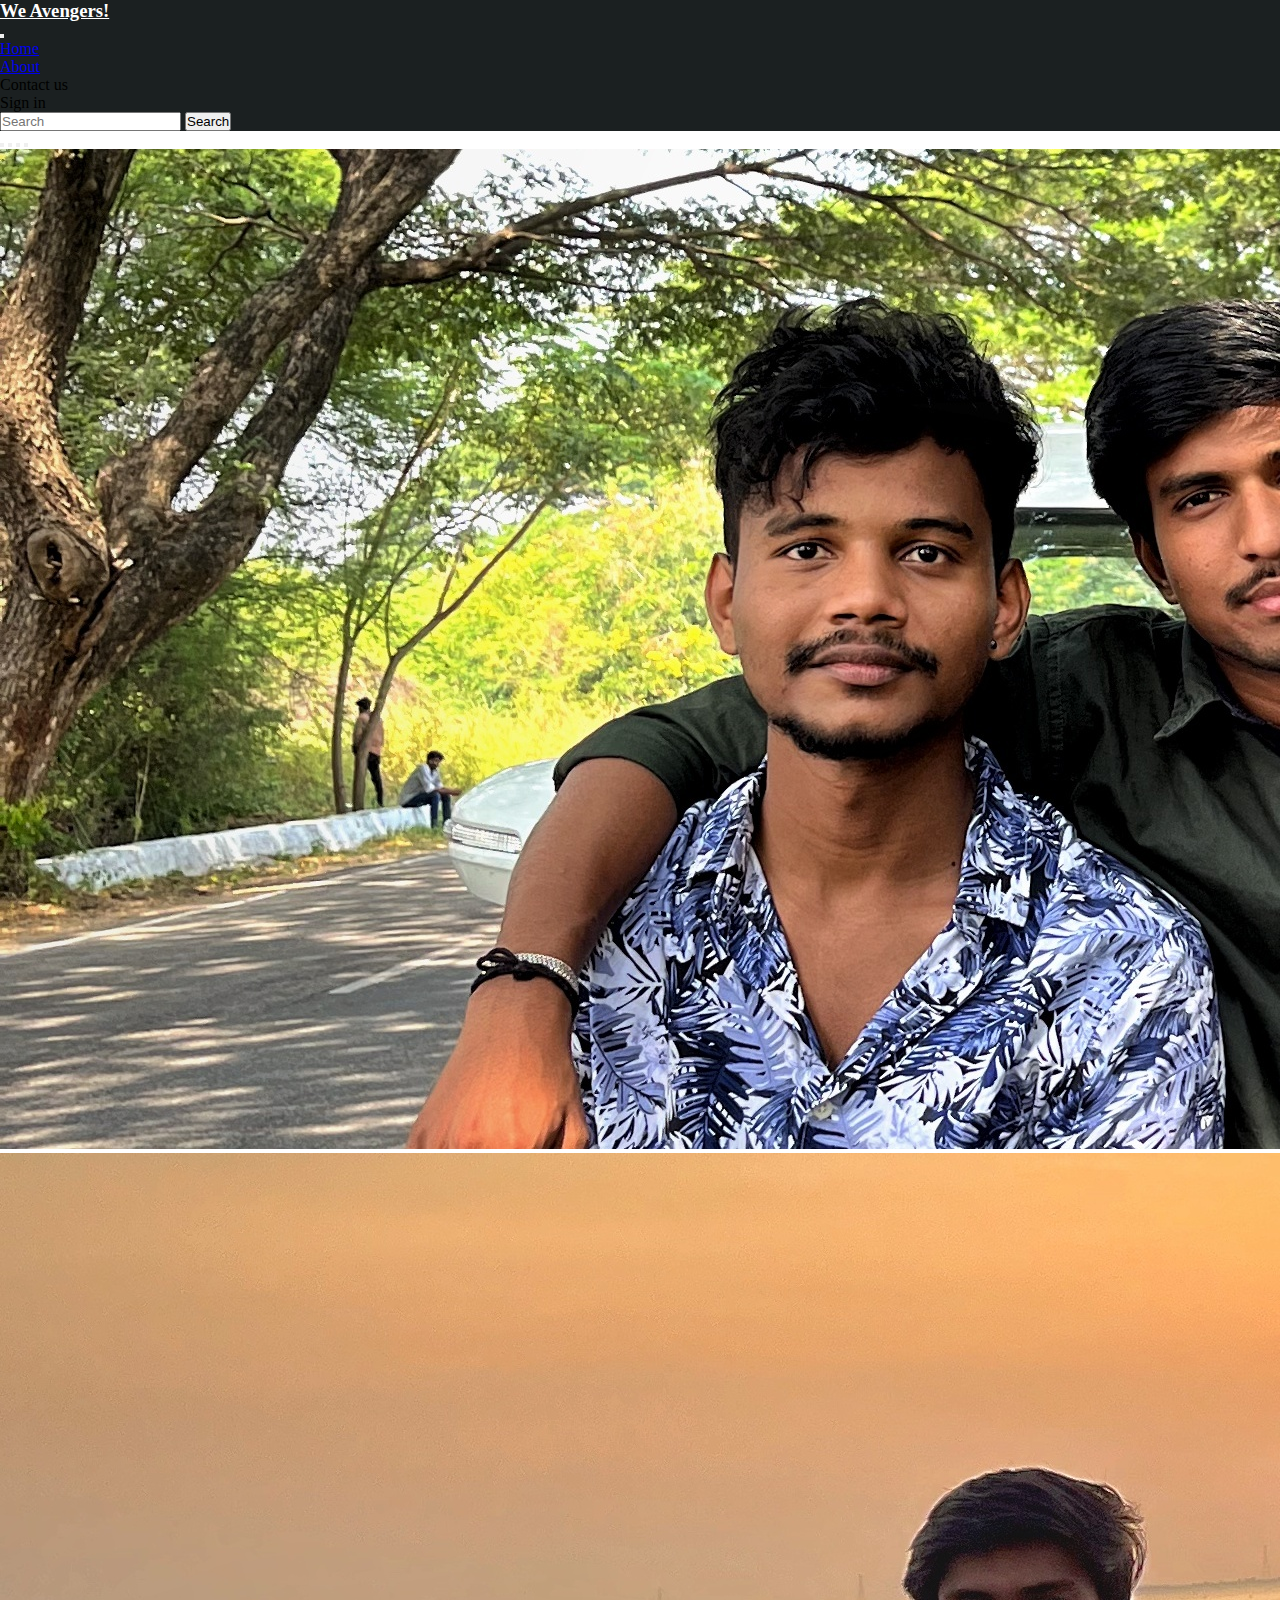
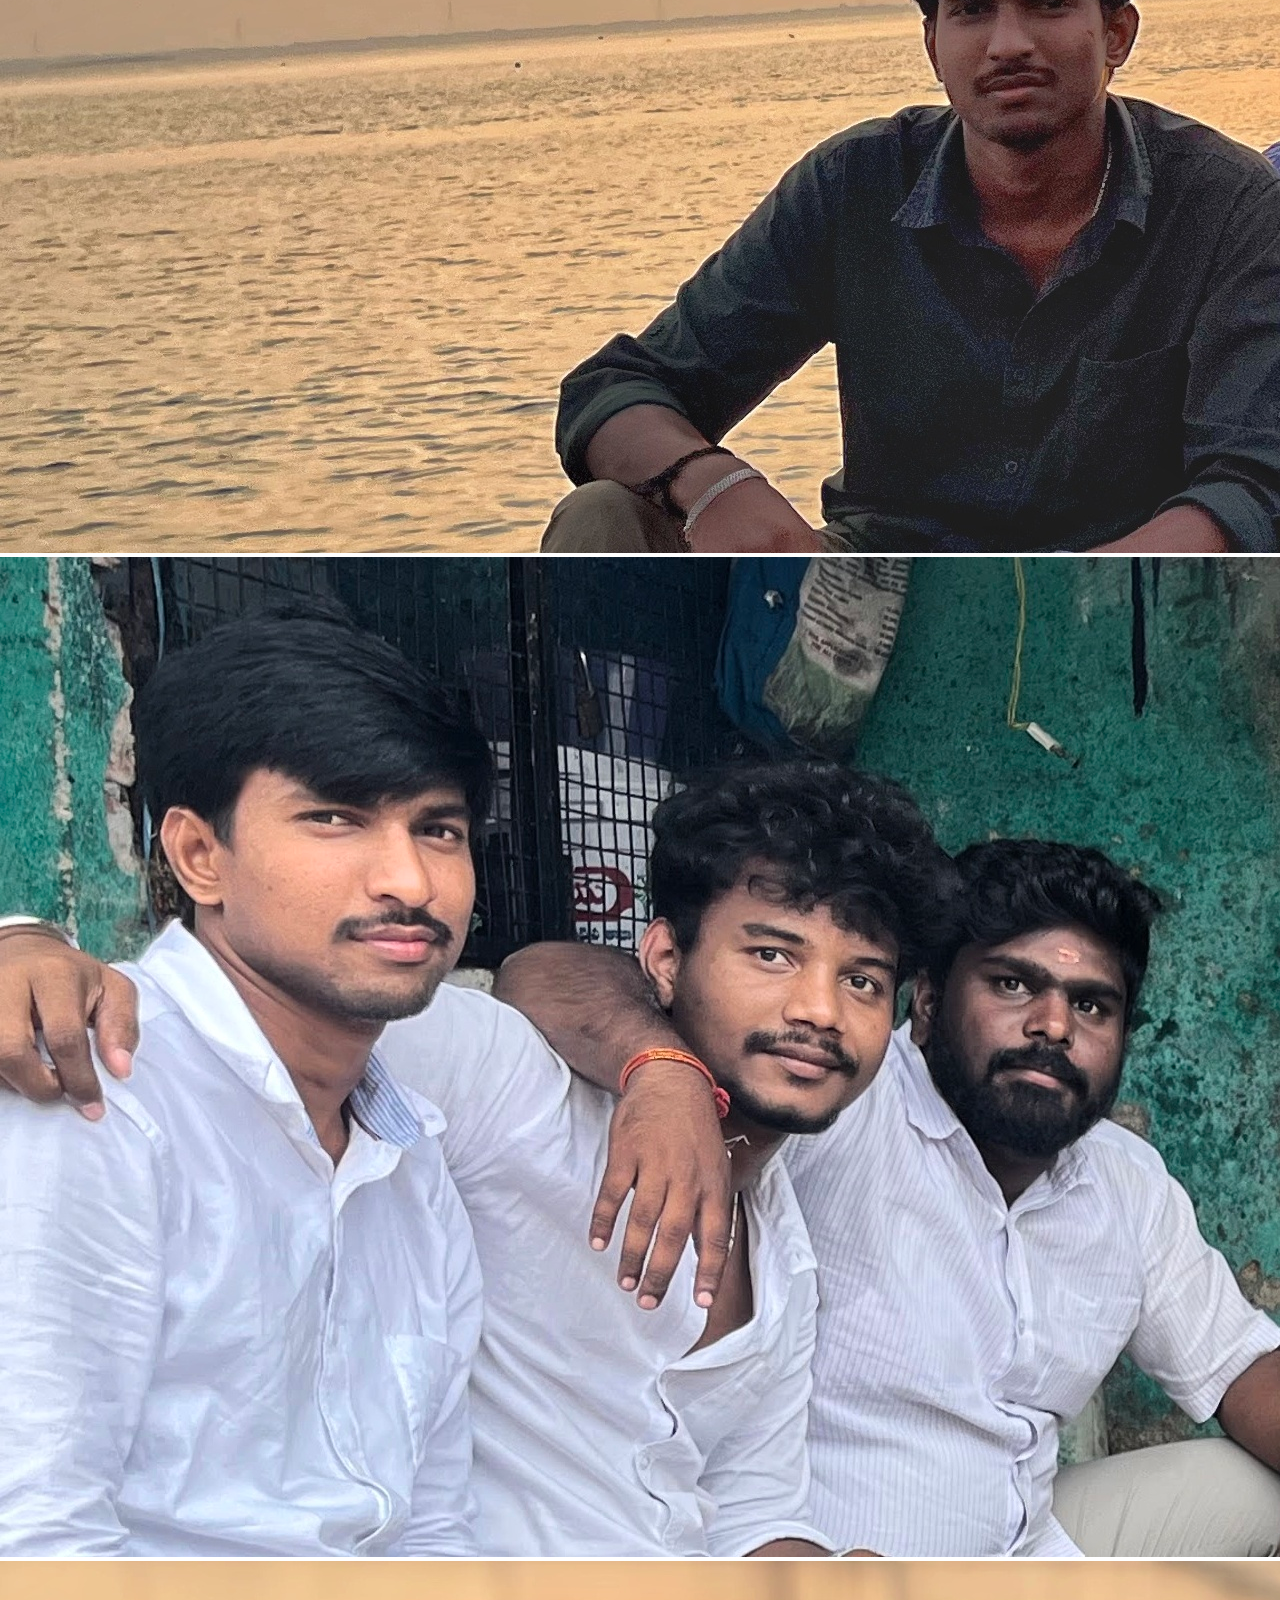
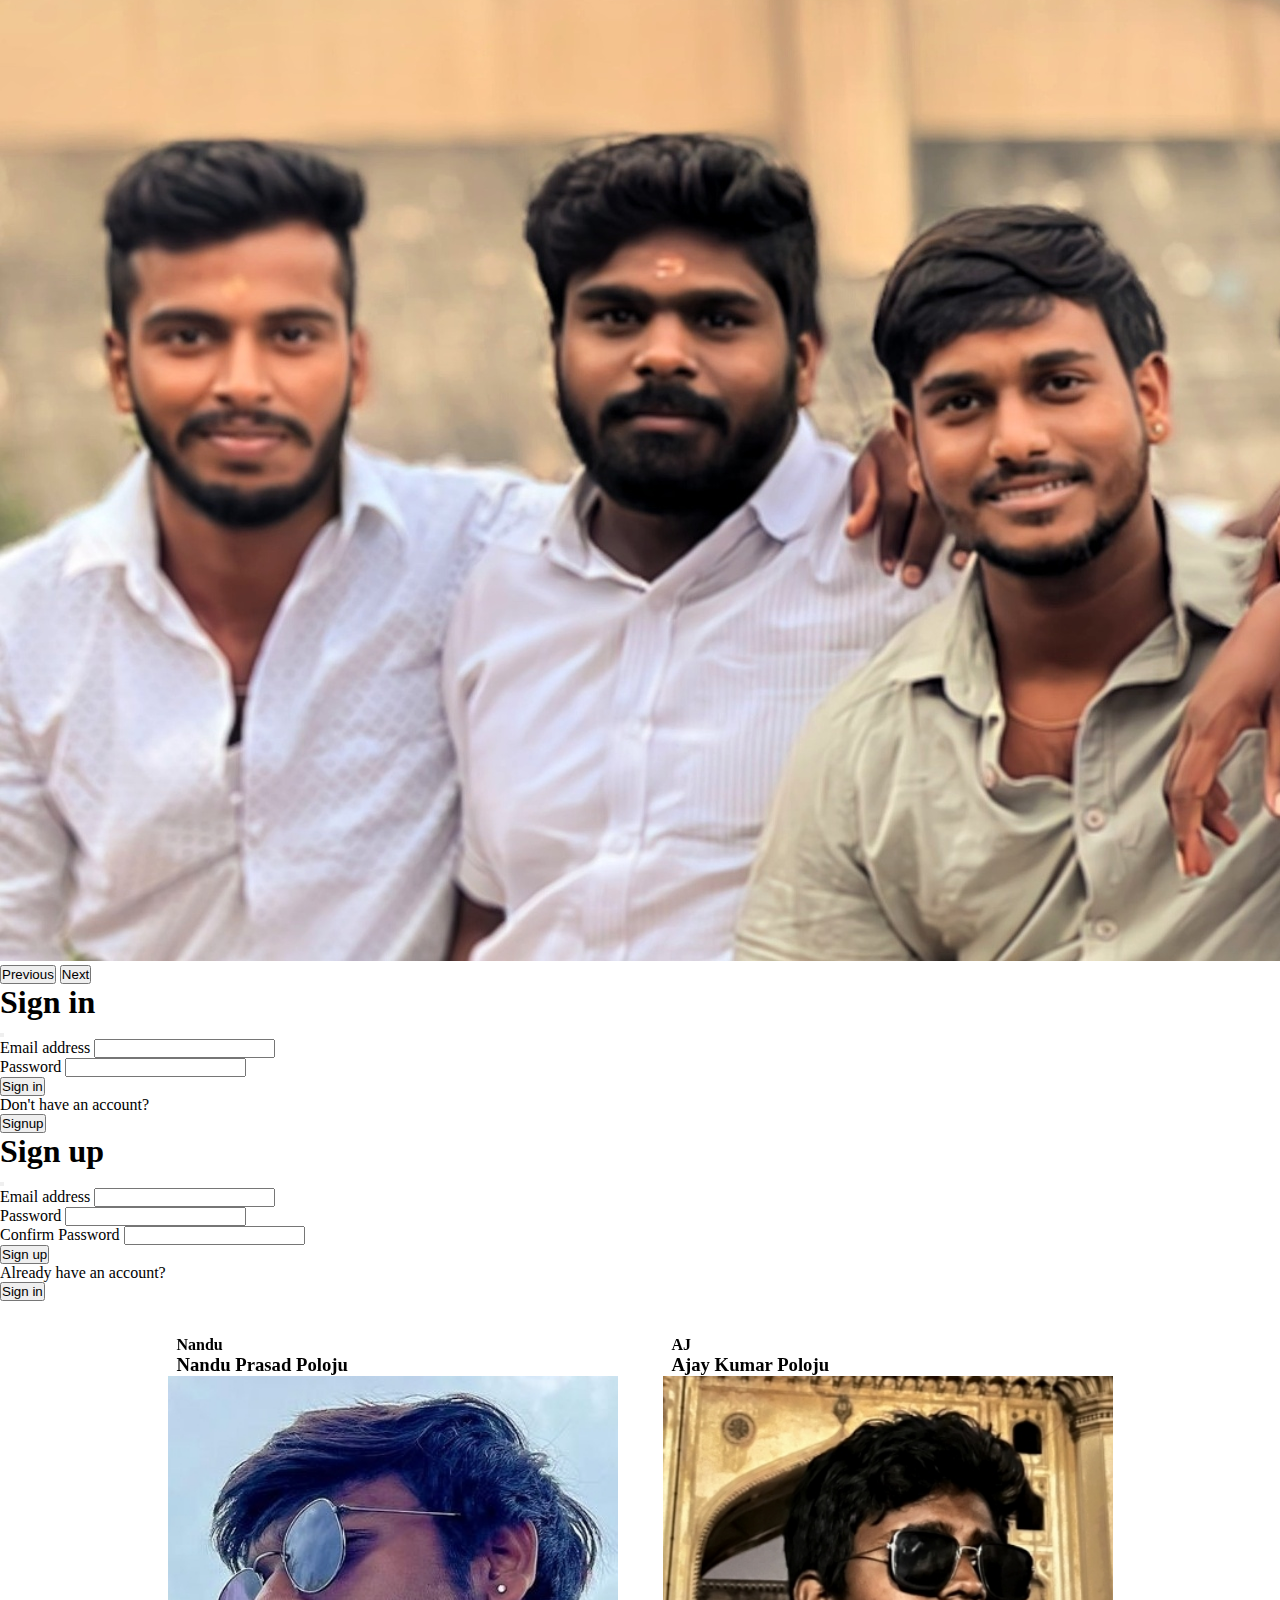
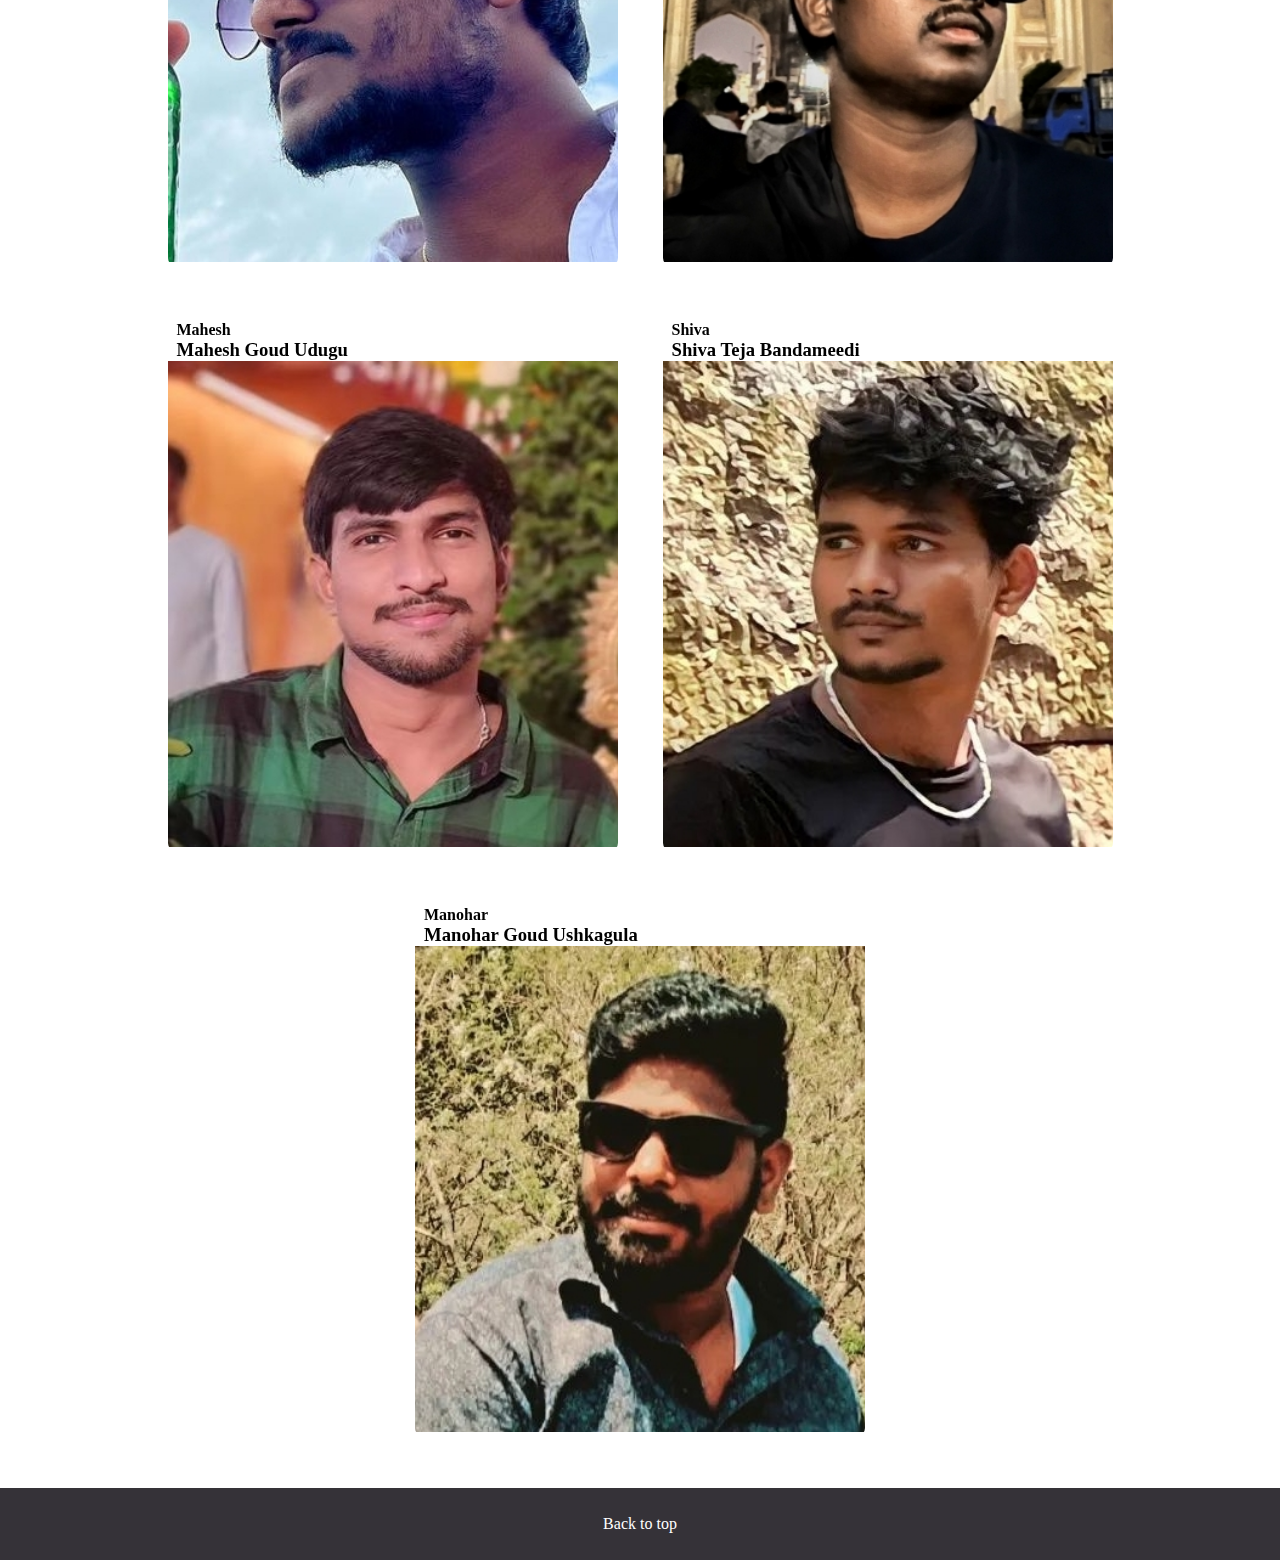
<file: index.html>
<!doctype html>
<html lang="en">
  <head>
    <meta charset="utf-8">
    <meta name="viewport" content="width=device-width, initial-scale=1">
    <title>Bootstrap demo</title>
    <link href="https://cdn.jsdelivr.net/npm/bootstrap@5.3.2/dist/css/bootstrap.min.css" rel="stylesheet" integrity="sha384-T3c6CoIi6uLrA9TneNEoa7RxnatzjcDSCmG1MXxSR1GAsXEV/Dwwykc2MPK8M2HN" crossorigin="anonymous">
    <link href="style.css" rel="stylesheet"/>
  </head>
  <body>
    <nav class="navbar navbar-expand-lg bg-body-tertiary sticky-top" data-bs-theme="dark">
      <div class="container-fluid">
        <a class="logo navbar-brand" href="#"><h3>We Avengers!</h3></a>
        <button class="navbar-toggler" type="button" data-bs-toggle="collapse" data-bs-target="#navbarTogglerDemo02" aria-controls="navbarTogglerDemo02" aria-expanded="false" aria-label="Toggle navigation">
          <span class="navbar-toggler-icon"></span>
        </button>
        <div class=" options collapse navbar-collapse" id="navbarTogglerDemo02">
          <ul class="navbar-nav me-auto mb-2 mb-lg-0">
            <li class="nav-item ">
              <a class="nav-link active" aria-current="page" href="/We-Avengers-/index.html">Home</a>
            </li>
            <li class="nav-item">
              <a class="nav-link" href="/We-Avengers-/About.html">About</a>
            </li>
            <li class="nav-item">
              <a class="nav-link" aria-disabled="false">Contact us</a>
            </li>
            <li class="nav-item">
              <a class="nav-link" aria-disabled="false" data-bs-toggle="modal" data-bs-target="#loginform">Sign in</a>
            </li>
          </ul>
          <form class="d-flex" role="search">
            <input class="form-control mb-2" type="search" placeholder="Search" aria-label="Search">
            <button class="btn btn-outline-success" type="submit">Search</button>
          </form>
        </div>
      </div>
    </nav>
   
    <div id="carouselExampleIndicators" class="carousel slide carousel-fade mb-4 d-flex " data-bs-ride="carousel">
      <div class="carousel-indicators">
        <button type="button" data-bs-target="#carouselExampleIndicators" data-bs-slide-to="0" class="active" aria-current="true" aria-label="Slide 1"></button>
        <button type="button" data-bs-target="#carouselExampleIndicators" data-bs-slide-to="1" aria-label="Slide 2"></button>
        <button type="button" data-bs-target="#carouselExampleIndicators" data-bs-slide-to="2" aria-label="Slide 3"></button>
        <button type="button" data-bs-target="#carouselExampleIndicators" data-bs-slide-to="3" aria-label="Slide 4"></button>
        </div>
        <div class="slider carousel-inner">
          <div class=" carousel-item active">
            <img src="1.jpeg" class=" w-100" alt="...">
          </div>
          <div class="carousel-item">
            <img src="2.jpeg" class=" w-100 " alt="...">
          </div>
          <div class="carousel-item">
            <img src="3.jpeg" class=" w-100" alt="...">
          </div>
          <div class="carousel-item">
            <img src="4.jpeg" class=" w-100" alt="...">
          </div>
        </div>
        <button class="carousel-control-prev" type="button" data-bs-target="#carouselExampleIndicators" data-bs-slide="prev">
          <span class="carousel-control-prev-icon" aria-hidden="true"></span>
          <span class="visually-hidden">Previous</span>
        </button>
        <button class="carousel-control-next" type="button" data-bs-target="#carouselExampleIndicators" data-bs-slide="next">
          <span class="carousel-control-next-icon" aria-hidden="true"></span>
          <span class="visually-hidden">Next</span>
        </button>
    </div>

    <!--Login Modal -->
    <div class="modal fade" id="loginform" data-bs-backdrop="static" data-bs-keyboard="false" tabindex="-1" aria-labelledby="staticBackdropLabel" aria-hidden="true">
      <div class="modal-dialog">
        <div class="modal-content">
          <div class="modal-header">
            <h1 class="modal-title fs-5" id="staticBackdropLabel">Sign in</h1>
            <button type="button" class="btn-close" data-bs-dismiss="modal" aria-label="Close"></button>
          </div> 
          <div class="modal-body">
            <form>
              <div class="mb-3">
                <label for="exampleInputEmail1" class="form-label">Email address</label>
                <input type="email" class="form-control" id="exampleInputEmail1" aria-describedby="emailHelp" required>
              </div>
              <div class="mb-3">
                <label for="exampleInputPassword1"class="form-label">Password</label>
                <input type="password" class="form-control" id="exampleInputPassword1" required>
              </div>
              <button type="submit" class="btn btn-primary">Sign in</button>
            </form>
          </div>
          <div class="modal-footer">
           <p>Don't have an account?</p>
            <button type="button" class="btn btn-primary" data-bs-toggle="modal" data-bs-target="#signupform">Signup</button>
          </div>
        </div>
      </div>
    </div>
        <!-- Signup Modal -->
        <div class="modal fade" id="signupform" data-bs-backdrop="static" data-bs-keyboard="false" tabindex="-1" aria-labelledby="staticBackdropLabel" aria-hidden="true">
          <div class="modal-dialog">
            <div class="modal-content">
              <div class="modal-header">
                <h1 class="modal-title fs-5" id="staticBackdropLabel">Sign up</h1>
                <button type="button" class="btn-close" data-bs-dismiss="modal" aria-label="Close"></button>
              </div>
              <div class="modal-body">
                <form>
                  <div class="mb-3">
                    <label for="exampleInputEmail1" class="form-label">Email address</label>
                    <input type="email" class="form-control" id="exampleInputEmail1"aria-describedby="emailHelp" required>
                  </div>
                  <div class="mb-3">
                    <label for="exampleInputPassword1" class="form-label">Password</label>
                    <input type="password" class="form-control" id="cexampleInputPassword1" required>
                  </div>
                  <div class="mb-3">
                    <label for="cexampleInputPassword1" class="form-label"> Confirm Password</label>
                    <input type="password" class="form-control" id="cexampleInputPassword1" required>
                  </div>
                  <button type="submit" class="btn btn-primary">Sign up</button>
                </form>
              </div>
              <div class="modal-footer">
               <p>Already have an account?</p>
                <button type="button" class="btn btn-primary" data-bs-toggle="modal" data-bs-target="#loginform">Sign in</button>
              </div>
            </div>
          </div>
        </div>
    <div class="container">
         <div class="box">
          <div class="name">
            <p>Nandu</p>
            <h3>Nandu Prasad Poloju</h3>
          </div>
          <div class="img img1"></div>
        </div>
        <div class="box">
          <div class="name">
            <p>AJ</p>
            <h3>Ajay Kumar Poloju</h3>
          </div>
          <div class="img img2"></div>
        </div>
        <div class="box">
          <div class="name">
            <p>Mahesh</p>
            <h3>Mahesh Goud Udugu</h3>
          </div>
          <div class="img img3"></div>
        </div>
        <div class="box">
          <div class="name">
            <p>Shiva</p>
            <h3>Shiva Teja Bandameedi</h3>
          </div>
          <div class="img img4"></div>
        </div>
        <div class="box">
          <div class="name">
            <p>Manohar</p>
            <h3>Manohar Goud Ushkagula</h3>
          </div>
          <div class="img img5"></div>
        </div>
    </div>
    <footer class="text-center" data-bs-theme="dark">
      <p class="mb-0">
        <a href="#">Back to top</a>
      </p>
    </footer>
    <script src="https://cdn.jsdelivr.net/npm/bootstrap@5.3.2/dist/js/bootstrap.bundle.min.js" integrity="sha384-C6RzsynM9kWDrMNeT87bh95OGNyZPhcTNXj1NW7RuBCsyN/o0jlpcV8Qyq46cDfL" crossorigin="anonymous"></script>
  </body>

</html>
</file>
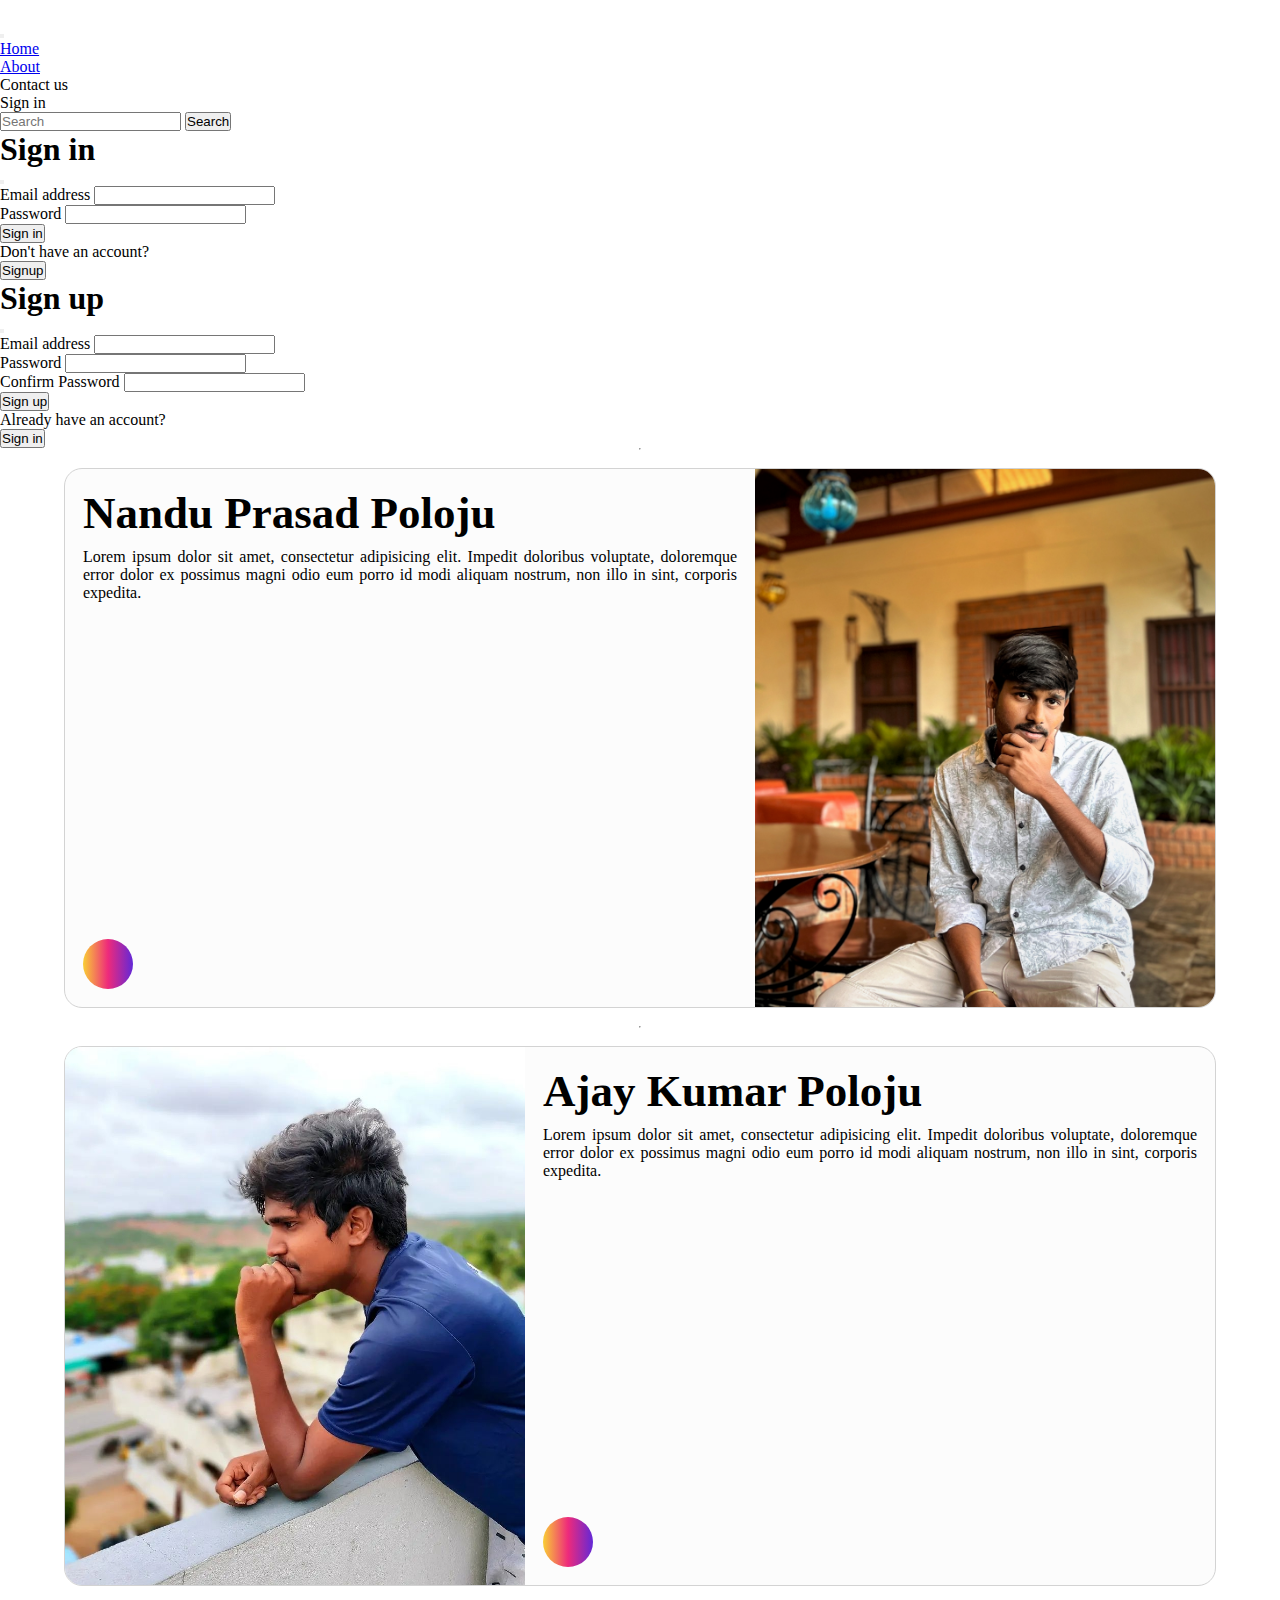
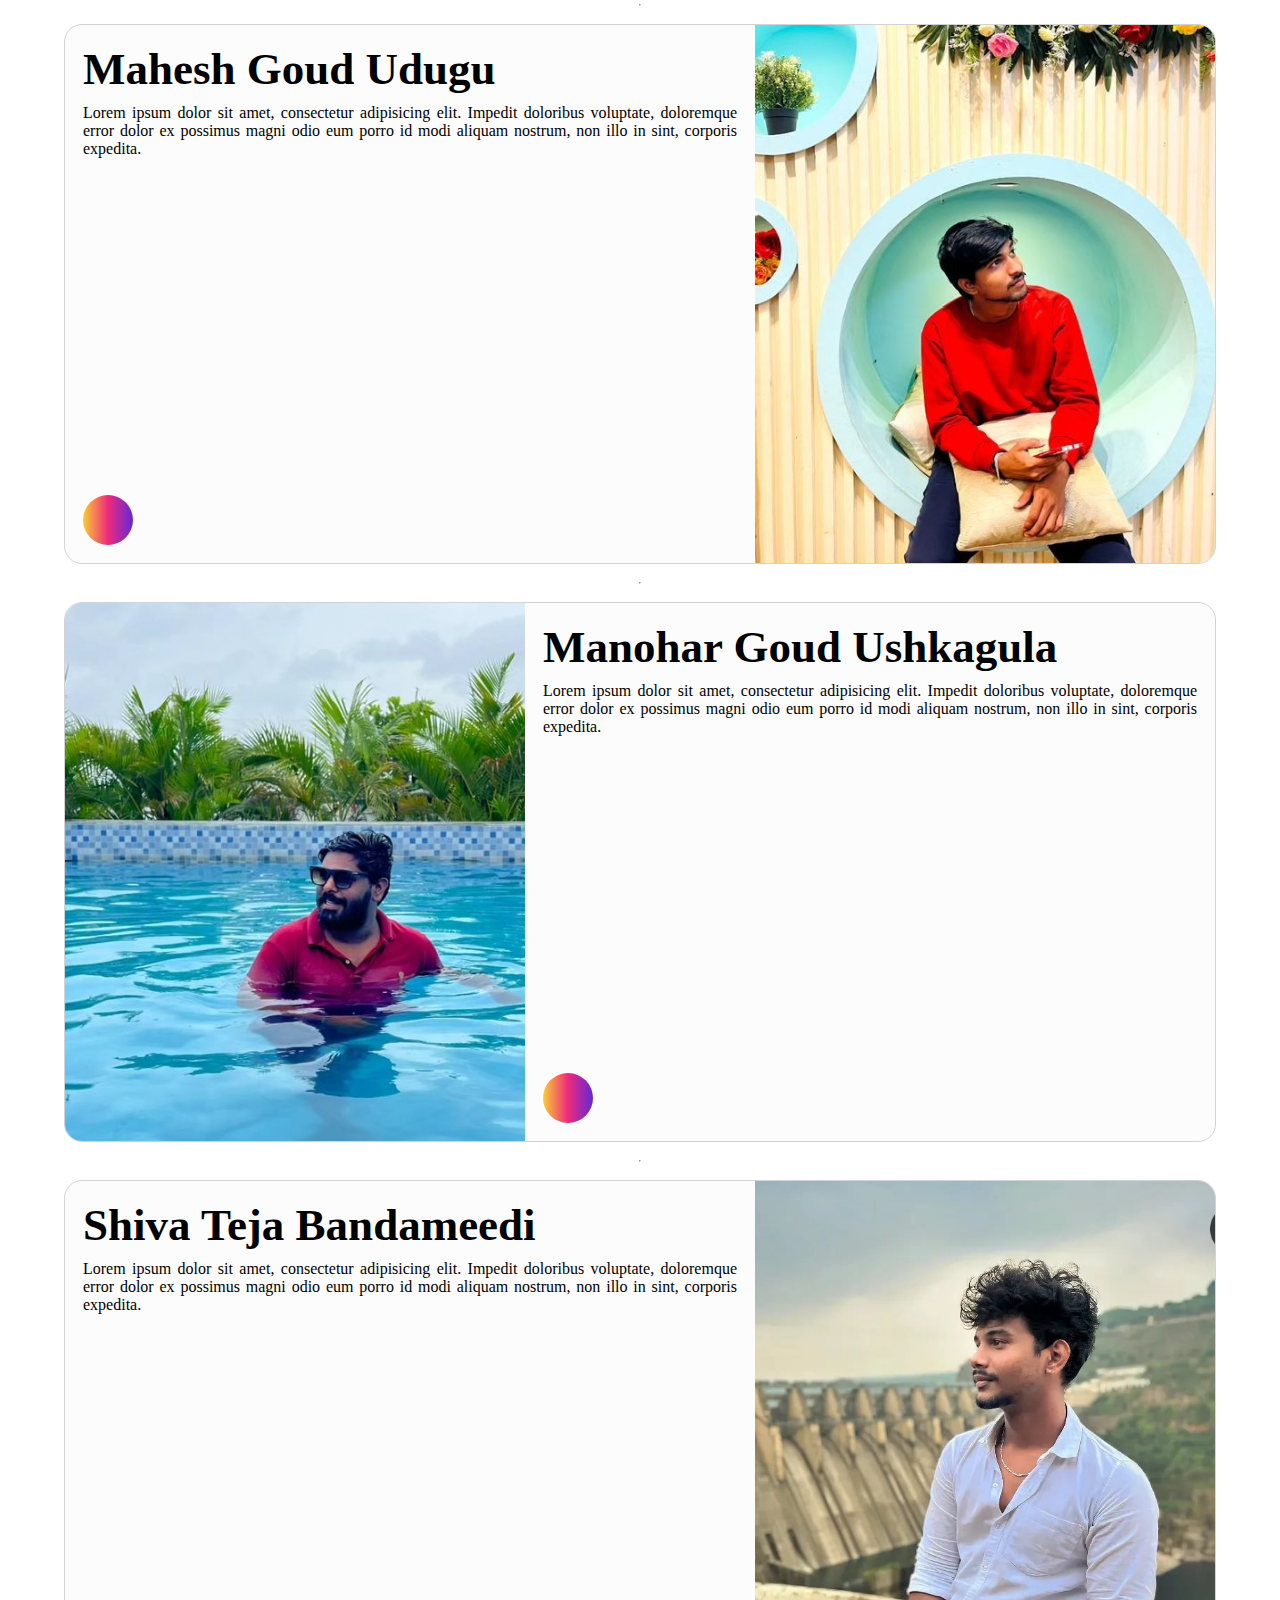
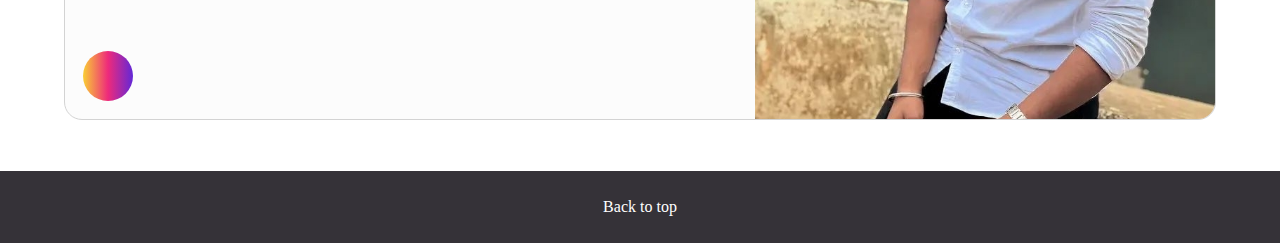
<file: About.html>
<!doctype html>
<html lang="en">
  <head>
    <meta charset="utf-8">
    <meta name="viewport" content="width=device-width, initial-scale=1">
    <title>We Avengers!-About</title>
    <link href="https://cdn.jsdelivr.net/npm/bootstrap@5.3.2/dist/css/bootstrap.min.css" rel="stylesheet" integrity="sha384-T3c6CoIi6uLrA9TneNEoa7RxnatzjcDSCmG1MXxSR1GAsXEV/Dwwykc2MPK8M2HN" crossorigin="anonymous">
    <link href="style1.css" rel="stylesheet"/>
    <link rel="stylesheet" href="https://cdnjs.cloudflare.com/ajax/libs/font-awesome/6.5.1/css/all.min.css" integrity="sha512-DTOQO9RWCH3ppGqcWaEA1BIZOC6xxalwEsw9c2QQeAIftl+Vegovlnee1c9QX4TctnWMn13TZye+giMm8e2LwA==" crossorigin="anonymous" referrerpolicy="no-referrer" />
  </head>
  <body>
    <nav class="navbar navbar-expand-lg bg-body-tertiary sticky-top" data-bs-theme="dark">
      <div class="container-fluid">
        <a class=" logo navbar-brand" href="#"><h3>We Avengers!</h3></a>
        <button class="navbar-toggler" type="button" data-bs-toggle="collapse" data-bs-target="#navbarTogglerDemo02" aria-controls="navbarTogglerDemo02" aria-expanded="false" aria-label="Toggle navigation">
          <span class="navbar-toggler-icon"></span>
        </button>
        <div class=" options collapse navbar-collapse" id="navbarTogglerDemo02">
          <ul class="navbar-nav me-auto mb-2 mb-lg-0">
            <li class="nav-item">
              <a class="nav-link"  href="/We-Avengers-/index.html">Home</a>
            </li>
            <li class="nav-item">
              <a class="nav-link active" href="/We-Avengers-/About.html">About</a>
            </li>
            <li class="nav-item">
              <a class="nav-link" aria-disabled="false">Contact us</a>
            </li>
            <li class="nav-item">
              <a class="nav-link" aria-disabled="false" data-bs-toggle="modal" data-bs-target="#loginform">Sign in</a>
            </li>
          </ul>
          <form class="d-flex" role="search">
            <input class="form-control mb-2" type="search" placeholder="Search" aria-label="Search">
            <button class="btn btn-outline-success" type="submit">Search</button>
          </form>
        </div>
      </div>
    </nav>
   


    <!--Login Modal -->
    <div class="modal fade" id="loginform" data-bs-backdrop="static" data-bs-keyboard="false" tabindex="-1" aria-labelledby="staticBackdropLabel" aria-hidden="true">
      <div class="modal-dialog">
        <div class="modal-content">
          <div class="modal-header">
            <h1 class="modal-title fs-5" id="staticBackdropLabel">Sign in</h1>
            <button type="button" class="btn-close" data-bs-dismiss="modal" aria-label="Close"></button>
          </div> 
          <div class="modal-body">
            <form>
              <div class="mb-3">
                <label for="exampleInputEmail1" class="form-label">Email address</label>
                <input type="email" class="form-control" id="exampleInputEmail1" aria-describedby="emailHelp" required>
              </div>
              <div class="mb-3">
                <label for="exampleInputPassword1"class="form-label">Password</label>
                <input type="password" class="form-control" id="exampleInputPassword1" required>
              </div>
              <button type="submit" class="btn btn-primary">Sign in</button>
            </form>
          </div>
          <div class="modal-footer">
           <p>Don't have an account?</p>
            <button type="button" class="btn btn-primary" data-bs-toggle="modal" data-bs-target="#signupform">Signup</button>
          </div>
        </div>
      </div>
    </div>
        <!-- Signup Modal -->
        <div class="modal fade" id="signupform" data-bs-backdrop="static" data-bs-keyboard="false" tabindex="-1" aria-labelledby="staticBackdropLabel" aria-hidden="true">
          <div class="modal-dialog">
            <div class="modal-content">
              <div class="modal-header">
                <h1 class="modal-title fs-5" id="staticBackdropLabel">Sign up</h1>
                <button type="button" class="btn-close" data-bs-dismiss="modal" aria-label="Close"></button>
              </div>
              <div class="modal-body">
                <form>
                  <div class="mb-3">
                    <label for="exampleInputEmail1" class="form-label">Email address</label>
                    <input type="email" class="form-control" id="exampleInputEmail1"aria-describedby="emailHelp" required>
                  </div>
                  <div class="mb-3">
                    <label for="exampleInputPassword1" class="form-label">Password</label>
                    <input type="password" class="form-control" id="cexampleInputPassword1" required>
                  </div>
                  <div class="mb-3">
                    <label for="cexampleInputPassword1" class="form-label"> Confirm Password</label>
                    <input type="password" class="form-control" id="cexampleInputPassword1" required>
                  </div>
                  <button type="submit" class="btn btn-primary">Sign up</button>
                </form>
              </div>
              <div class="modal-footer">
               <p>Already have an account?</p>
                <button type="button" class="btn btn-primary" data-bs-toggle="modal" data-bs-target="#loginform">Sign in</button>
              </div>
            </div>
          </div>
        </div>
      
    <div class="container">
      <hr>
      <div class="box">
        <div class="aboutsec">
          <div class="name">Nandu Prasad Poloju</div>
          <div class="about">
            Lorem ipsum dolor sit amet, consectetur adipisicing elit. Impedit doloribus voluptate, doloremque error dolor ex possimus magni odio eum porro id modi aliquam nostrum, non illo in sint, corporis expedita.
          </div>
          <div class="icon">
            <a href="https://www.instagram.com/nanduprasad99/" target="_main"><i class="fa-brands fa-instagram"></i></a>
          </div>
        </div>
        <div class="img1"></div>
      </div>
      <hr>
      <div class="box box2">
        <div class="img2"></div>
        <div class="aboutsec">
          <div class="name">Ajay Kumar Poloju</div>
          <div class="about">
            Lorem ipsum dolor sit amet, consectetur adipisicing elit. Impedit doloribus voluptate, doloremque error dolor ex possimus magni odio eum porro id modi aliquam nostrum, non illo in sint, corporis expedita.
          </div>
          <div class="icon">
            <a href="https://www.instagram.com/ajay_poloju/" target="_main"><i class="fa-brands fa-instagram"></i></a>
          </div>
        </div>
       
      </div>
      <hr>
      <div class="box">
        <div class="aboutsec">
          <div class="name">Mahesh Goud Udugu</div>
          <div class="about">
            Lorem ipsum dolor sit amet, consectetur adipisicing elit. Impedit doloribus voluptate, doloremque error dolor ex possimus magni odio eum porro id modi aliquam nostrum, non illo in sint, corporis expedita.
          </div>
          <div class="icon">
            <a href="https://www.instagram.com/mahesh_udugu_/" target="_main"><i class="fa-brands fa-instagram"></i></a>
          </div>
        </div>
        <div class="img3"></div>
      </div>
      <hr>
      <div class="box box4">
        <div class="img4"></div>
        <div class="aboutsec">
          <div class="name">Manohar Goud Ushkagula</div>
          <div class="about">
            Lorem ipsum dolor sit amet, consectetur adipisicing elit. Impedit doloribus voluptate, doloremque error dolor ex possimus magni odio eum porro id modi aliquam nostrum, non illo in sint, corporis expedita.
          </div>
          <div class="icon">
            <a href="https://www.instagram.com/mani_manohar7/" target="_main"><i class="fa-brands fa-instagram"></i></a>
          </div>
        </div>
      </div>
      <hr>
      <div class="box box5">
        <div class="aboutsec">
          <div class="name">Shiva Teja Bandameedi</div>
          <div class="about">
            Lorem ipsum dolor sit amet, consectetur adipisicing elit. Impedit doloribus voluptate, doloremque error dolor ex possimus magni odio eum porro id modi aliquam nostrum, non illo in sint, corporis expedita.
          </div>
          <div class="icon">
            <a href="https://www.instagram.com/shivateja__18/?next=%2F" target="_main"><i class="fa-brands fa-instagram"></i></a>
          </div>
        </div>
        <div class="img5"></div>
      </div>
    </div>
    <footer class="text-center" data-bs-theme="dark">
      <p class="mb-0">
        <a href="#">Back to top</a>
      </p>
    </footer>
    <script src="https://cdn.jsdelivr.net/npm/bootstrap@5.3.2/dist/js/bootstrap.bundle.min.js" integrity="sha384-C6RzsynM9kWDrMNeT87bh95OGNyZPhcTNXj1NW7RuBCsyN/o0jlpcV8Qyq46cDfL" crossorigin="anonymous"></script>
  </body>

</html>
</file>
<file: style.css>
*{
    margin: 0;
    padding: 0;
}
nav{
    background-color: #1B2021;
}
nav .logo{
    transition: all 0.3s ease-in-out;
    color: white;
}
nav .logo:hover{
    transform: scale(1.05);
}
.options ul li:hover{
    cursor: pointer;
}

.container{
    display: flex;
    justify-content: center;
    width: 100%;
    gap: 5vmin;
    flex-wrap: wrap;
    perspective:1000px;
    padding-top: 2vmax;
    
}

.container .box{
    height: 60vmin;
    width: 50vmin;
    border-radius: 1vmin;
    overflow: hidden;
    box-shadow:0 0 5vmin  inset(0 0 10vmin);
    cursor: pointer;
    background-color: white;
    backdrop-filter: blur(10px);
    transition: all 0.3s ease-in-out;
}

.container .box:hover{
    transform: rotateY(5deg);
    border: 1px solid black;
    box-shadow: 0 0 2vmin black;
}

.box .name{
    padding: 1vmin 0 0 1vmin;
}
.box .name p{
    margin-bottom: 0;
    font-weight: bolder;
}
.box .img{
    height: 90%;
    width: 100%;
}
.box .img1{
    background-image: url(n.jpg);
    background-size: cover;
}
.box .img2{
    background-image: url(a.jpg);
    background-size: cover;
}
.box .img3{
    background-image: url(m.jpg);
    background-size: cover;
}
.box .img4{
    background-image: url(s.jpg);
    background-size: cover;
}
.box .img5{
    background-image: url(ma.jpg);
    background-size: cover;
}


footer{
    margin-top: 4vmax;
    background-color: #353238;
    height: 8vmin;
    display: flex;
    align-items: center;
    justify-content: center;
}
footer a{
    color: white;
    text-decoration: none;
}

footer p a:hover{
    text-decoration:underline;
}




/* ------------MEDIA QURIES--------------------------- */
@media (max-width:500px){
    .carousel-indicators{
        display: none;
    }
}

@media(max-width:450px){
    .slider img{
        height: 30vmax;
    }
    .container .box{
        height: 40vmax;
        width: 30vmax;
        border-radius: 1vmin;
        overflow: hidden;

    }
    footer{
        margin-top: 4vmax;
        height: 5vmax;
        font-size: 3vmin;
    }

}
</file>
<file: style1.css>
*{
    margin: 0;
    padding: 0;
    box-sizing: border-box;
}
nav .logo{
    transition: all 0.3s ease-in-out;
    color: white;
}
nav .logo:hover{
    transform: scale(1.05);
}
.options ul li:hover{
    cursor: pointer;
}
.container{
    display: flex;
    gap: 2vmin;
    flex-direction: column;
    align-items: center;
}

.box{
    height:60vmin;
    width: 90%;
    border: 1px solid lightgray;
    border-radius: 2vmin;
    display: flex;
    overflow: hidden;
    background-color:rgba(0, 0, 0, 0.01);
}
.box .aboutsec{
    width: 60%;
    height: 100%;
    padding: 2vmin;
    display: flex;
    flex-direction: column;
    flex-wrap: wrap;
    gap: 1vmin;
}
.box .aboutsec .name{
    font-size: 5vmin;
    font-weight: bold;
}
.box .img1{
    height: 100%;
    width:40%;
    padding: 2vmin;
    background-image: url(nandu.jpg);
    background-size: cover;
}
.box .img2{
    height: 100%;
    width:40%;
    padding: 2vmin;
    background-image: url(ajay.jpg);
    background-size: cover;
}
.box .img3{
    height: 100%;
    width:40%;
    padding: 2vmin;
    background-image: url(mahi.jpg);
    background-size: cover;
}
.box .img4{
    height: 100%;
    width:40%;
    padding: 2vmin;
    background-image: url(manohar.jpg);
    background-size: cover;
}
.box .img5{
    height: 100%;
    width:40%;
    padding: 2vmin;
    background-image: url(shiva.jpg);
    background-size: cover;
}
.aboutsec .about{
    font-weight: 500;
    text-align: justify;
}
.aboutsec .icon{
    height: 50px;
    width: 50px;
    padding-left: 10px;
    border-radius: 50%;
    background-image: linear-gradient(to right,#f9ce34,#ee2a7b,#6228d7 );
    font-size: 5vmin;
    margin-top: auto;  
}
.icon a{
    color: white;
    transition: all 0.3s ease-in-out;
}
.icon:hover{
    transform: scale(1.05);
}
.icon a:hover{
    transform: scale(1.05);
    color:white;
}

footer{
    margin-top: 4vmax;
    background-color: #353238;
    height: 8vmin;
    display: flex;
    align-items: center;
    justify-content: center;
}
footer a{
    color: white;
    text-decoration: none;
}

footer p a:hover{
    text-decoration:underline;
}


/* ------------MEDIA QURIES--------------------------- */
@media (max-width:1024px){
    .box .aboutsec .name{
        font-size: 3vmin;
        font-weight: bold;
    }
    .box .aboutsec .about{
        font-size: 1.8vmin;
    }
    .aboutsec .icon{
        height: 60px;
        width: 60px;
        padding-left: 12px;
        padding-top: 0px;
        font-size: 40px;
        margin-top: auto; 
        margin-bottom: 0; 
    }
    .box .img1{
        width:60%;
        background-position: center;
    }
    .box .img2{
        width:60%;
        background-position: center;
    }
    .box .img3{
        width:60%;
        background-position: center;
    }
    .box .img4{
        width:60%;
        background-position: center;
    }
    .box .img5{
        width:60%;
        background-position: center;

    }
}
@media(max-width:820px){
    .aboutsec .icon{
        height: 50px;
        width: 50px;
        padding-left: 12px;
        padding-top: 0px;
        font-size: 3vmax;
        margin-top: auto; 
        margin-bottom: 0; 
    }
}
@media (max-width:550px){
    .aboutsec .icon{
        height: 35px;
        width: 35px;
        padding-left: 8px;
        padding-top: 2px; 
    .container{
        display: flex;
        justify-content: center;
        flex-wrap: wrap;
        gap: 2vmax;
    }
}

@media(max-width:450px){
    .container .box{
        height:50vmax;
        width: 90%;
        height:70vmax;
        width: 80%;
        border-radius: 1vmax;
        flex-direction: column;
    }
    .container .box2,.container .box4{
        flex-direction: column-reverse;
    }
    .box .aboutsec{
        width: 100%;
        display: flex;
        flex-direction:column;
        gap: 1vmin;
    }
    .box .aboutsec .name{
        font-size: 2.5vmax;
    }
    .aboutsec .icon{
        height: 25px;
        width: 25px;
        padding-left: 6px;
        padding-top: 0.5px;
        font-size: 15px;
        margin-top: auto; 
        margin-bottom: 0; 
    }
    .box .aboutsec .about{
        font-size:2.5vmin;
    }
    .box .img1{
        width:100%;
        background-position: center;
    }
    .box .img2{
        width:100%;
        background-position: center;
    }
    .box .img3{
        width:100%;
        background-position: center;
    }
    .box .img4{
        width:100%;
        background-position: center;
    }
    .box .img5{
        width:100%;
        background-size: cover;

    }
    .container .box5{
        height:70vmax;
    }
    .container .box2{
        height:60vmax;
    }
    footer{
        margin-top: 4vmax;
        height: 5vmax;
        font-size: 3vmin;
    }

}
</file>
